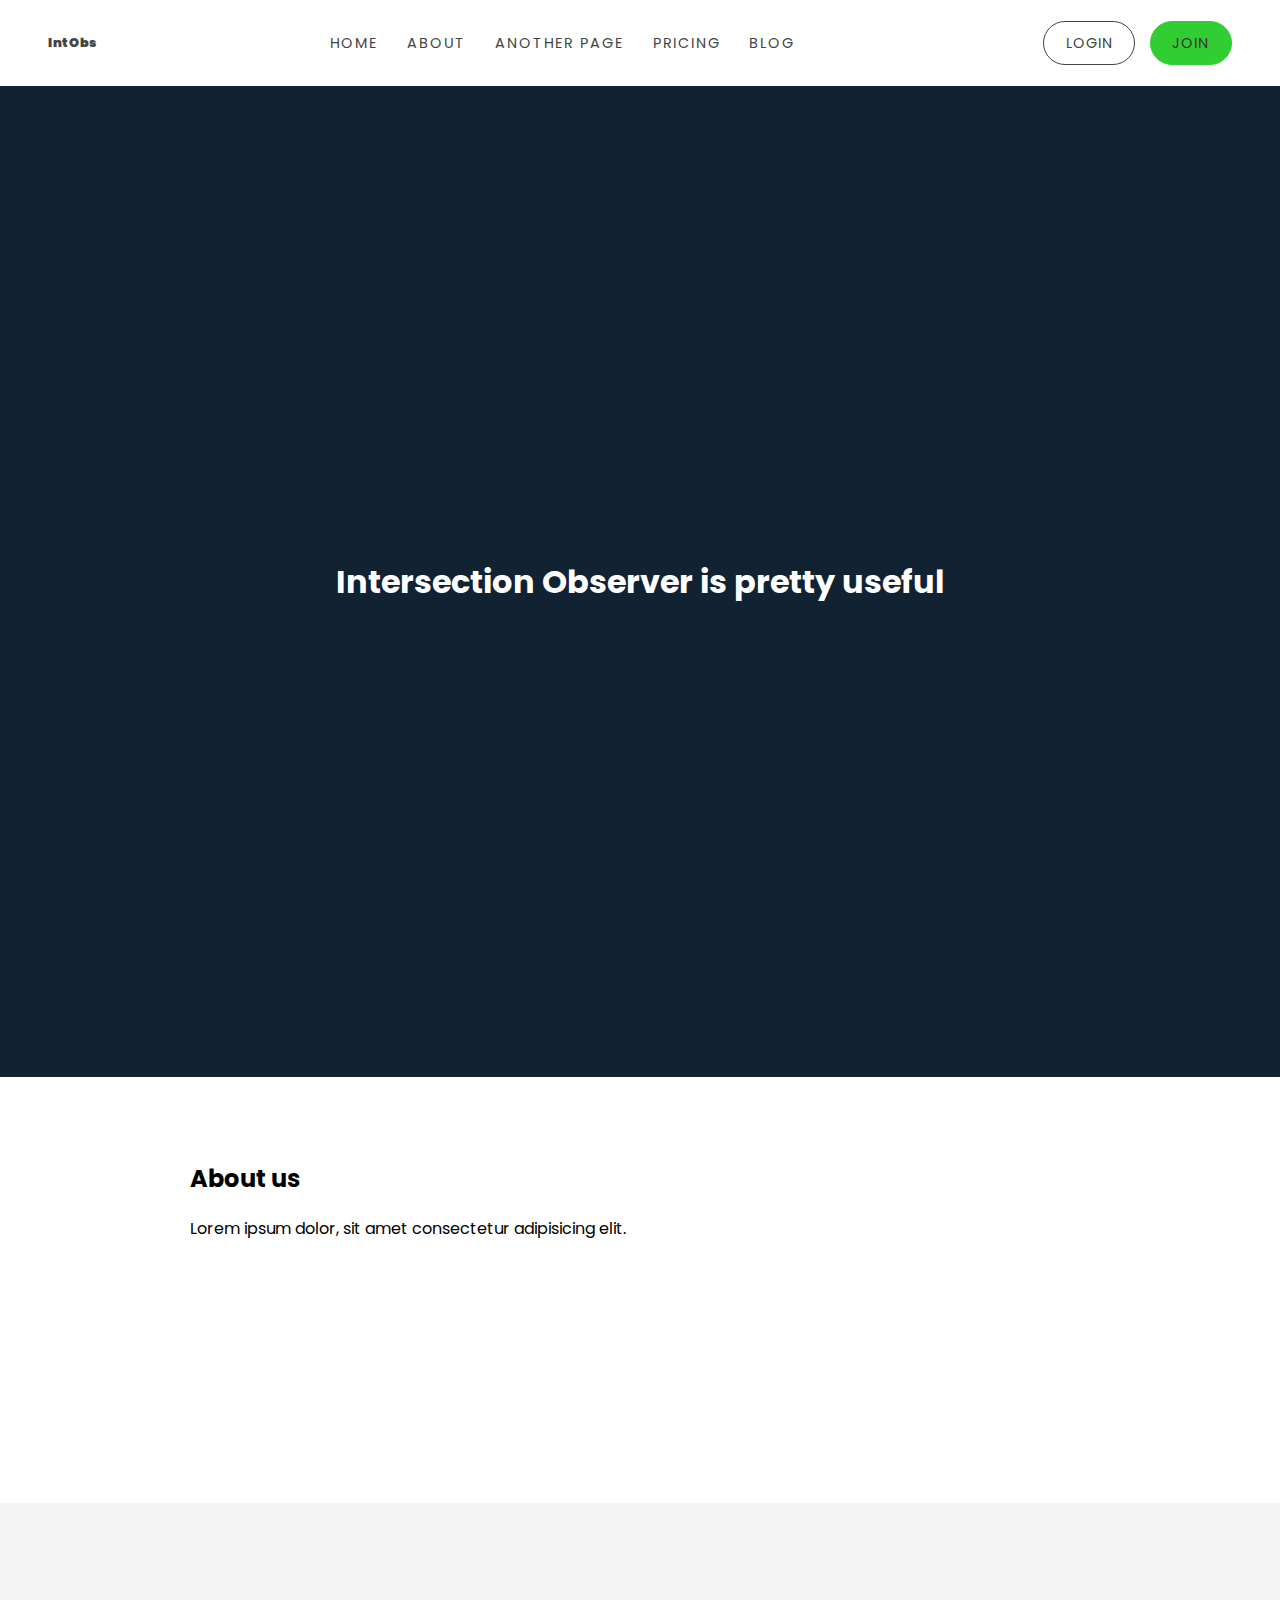
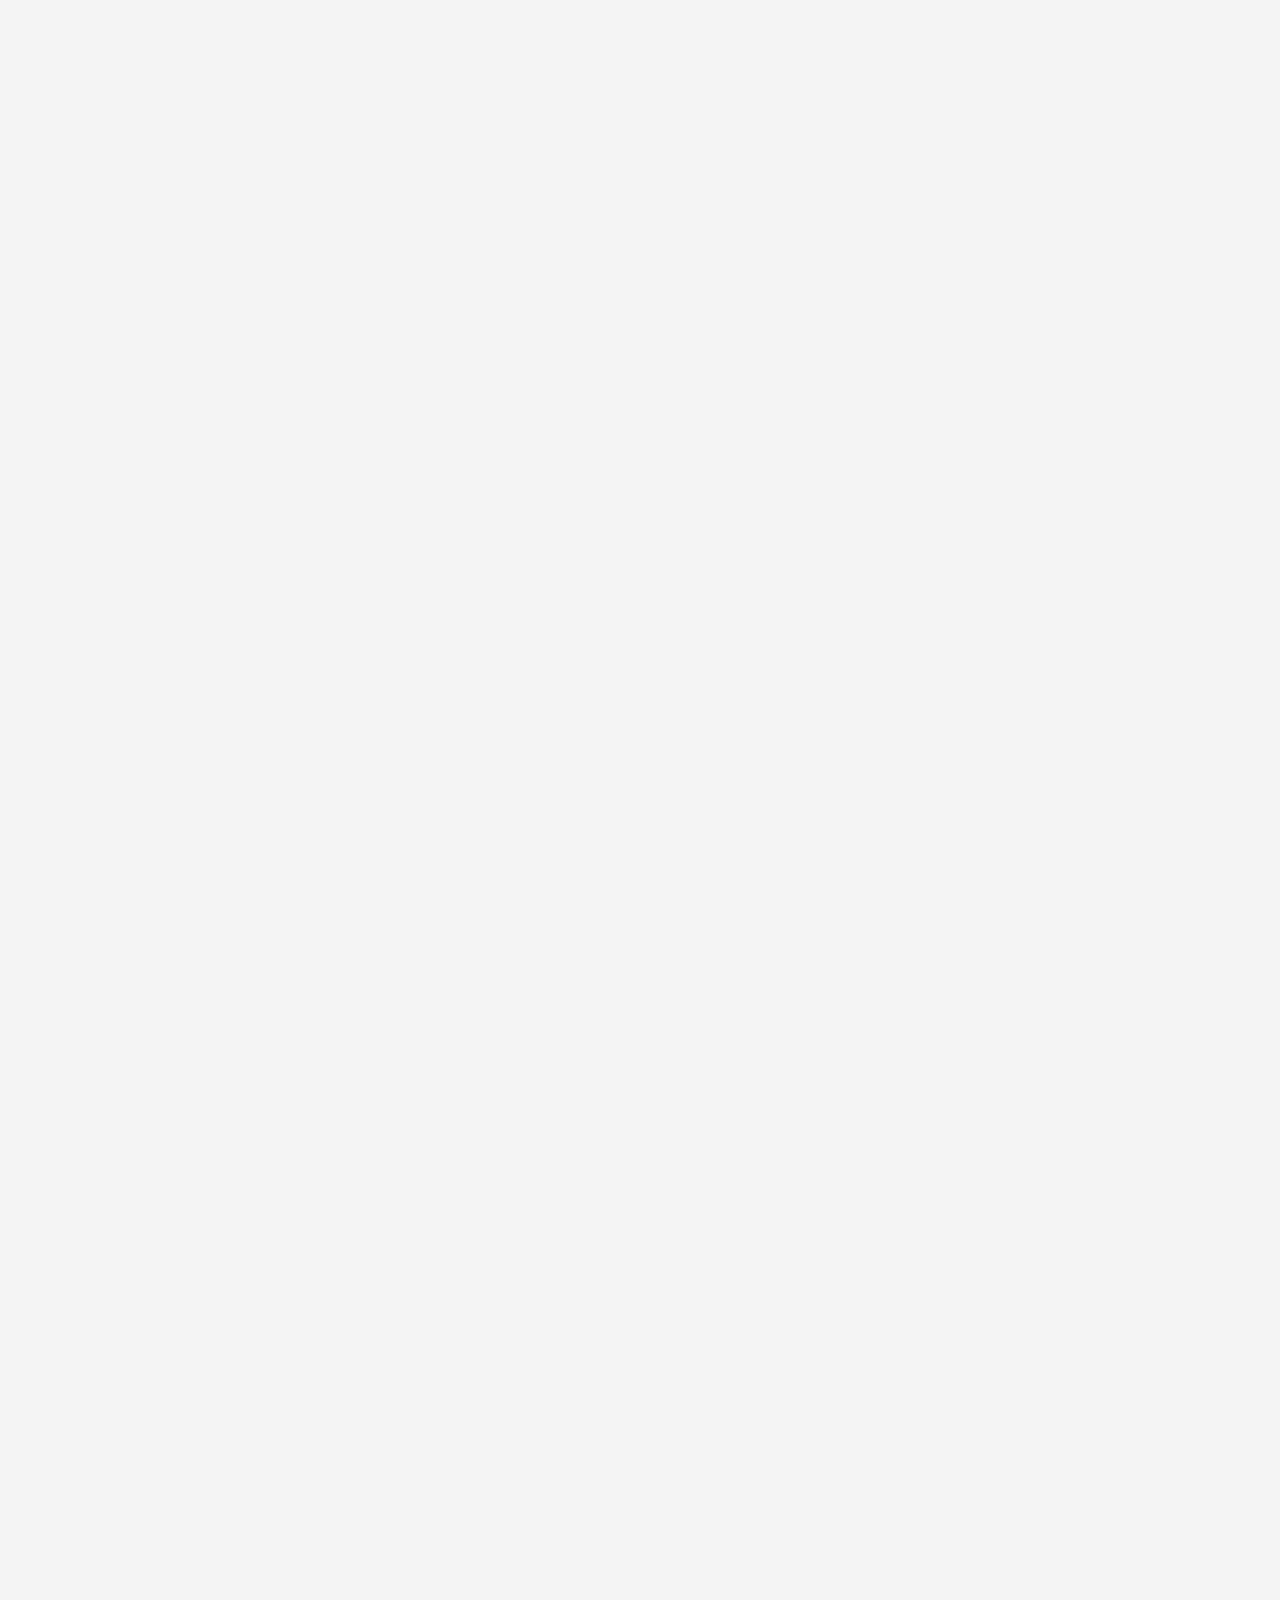
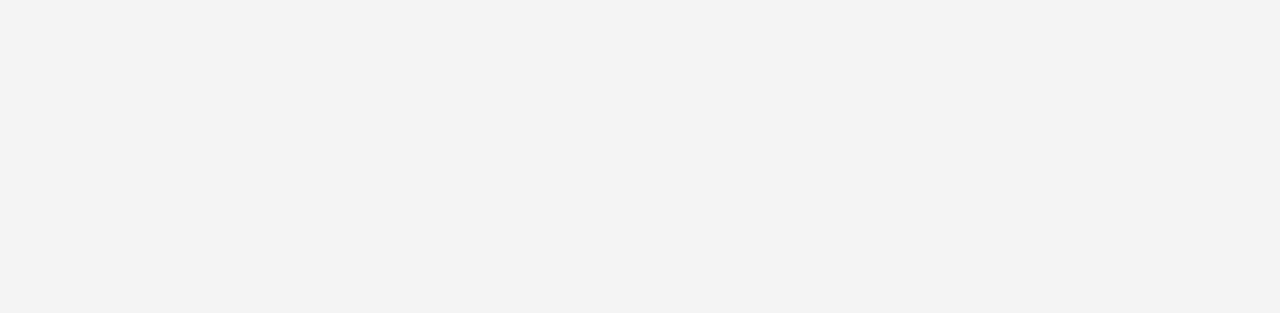
<file: index.html>
<!DOCTYPE html>
<html lang="en">
  <head>
    <meta charset="UTF-8" />
    <meta name="viewport" content="width=device-width, initial-scale=1.0" />
    <meta http-equiv="X-UA-Compatible" content="ie=edge" />
    <title>Document</title>
    <link
      href="https://fonts.googleapis.com/css?family=Poppins:300,900&display=swap"
      rel="stylesheet"
    />
    <link rel="stylesheet" href="css/main.css" />
  </head>

  <body>
    <header>
      <a href="#" class="site-logo" aria-label="homepage">IntObs</a>
      <nav class="main-nav">
        <ul class="nav__list">
          <li class="nav__list-item"><a href="#" class="nav__link">Home</a></li>
          <li class="nav__list-item">
            <a href="#" class="nav__link">About</a>
          </li>
          <li class="nav__list-item">
            <a href="#" class="nav__link">Another page</a>
          </li>
          <li class="nav__list-item">
            <a href="#" class="nav__link">Pricing</a>
          </li>
          <li class="nav__list-item"><a href="#" class="nav__link">Blog</a></li>
        </ul>
      </nav>
      <nav class="account">
        <ul class="nav__list">
          <li class="nav__list-item">
            <a class="nav__link nav__link--btn" href="#">Login</a>
          </li>
          <li class="nav__list-item">
            <a
              class="nav__link nav__link--btn nav__link--btn--highlight"
              href="#"
              >Join</a
            >
          </li>
        </ul>
      </nav>
    </header>

    <main>
      <section class="home-intro">
        <h1>Intersection Observer is pretty useful</h1>
      </section>

      <div class="home-about">
        <h2>About us</h2>
        <p>Lorem ipsum dolor, sit amet consectetur adipisicing elit.</p>
        <div class="columns">
          <div class="col fade-in">
            <h3>Lorem, ipsum.</h3>
            <p>
              Lorem ipsum dolor sit, amet consectetur adipisicing elit. Vitae
              maiores fuga eos provident voluptas perferendis.
            </p>
          </div>
          <div class="col fade-in">
            <h3>A, illo!</h3>
            <p>
              Lorem, ipsum dolor sit amet consectetur adipisicing elit.
              Voluptatibus minima quo beatae eius blanditiis officiis.
            </p>
          </div>
          <div class="col fade-in">
            <h3>Repudiandae, error?</h3>
            <p>
              Lorem ipsum dolor, sit amet consectetur adipisicing elit. Laborum
              quasi quis doloribus quia illum laudantium.
            </p>
          </div>
        </div>
      </div>

      <div class="home-more-stuff">
        <div class="more-stuff-grid">
          <img
            data-src="https://unsplash.it/400"
            alt=""
            class="slide-in from-left"
          />
          <p class="slide-in from-right">
            Lorem ipsum dolor sit amet consectetur adipisicing elit. Quis fugit,
            quae beatae vero sit magni quaerat id ratione. Dolor optio unde amet
            omnis sapiente neque cumque consequuntur reiciendis deserunt.
            Dolorem vero exercitationem consequuntur, eligendi cupiditate
            debitis facilis quibusdam magni. Eveniet.
          </p>
        </div>
        <div class="more-stuff-grid">
          <p class="slide-in from-left">
            Lorem ipsum dolor sit amet consectetur adipisicing elit. Quis fugit,
            quae beatae vero sit magni quaerat id ratione. Dolor optio unde amet
            omnis sapiente neque cumque consequuntur reiciendis deserunt.
            Dolorem vero exercitationem consequuntur, eligendi cupiditate
            debitis facilis quibusdam magni. Eveniet.
          </p>
          <img
            data-src="https://unsplash.it/401"
            alt=""
            class="slide-in from-right"
          />
        </div>
        <div class="more-stuff-grid">
          <img data-src="//unsplash.it/400" alt="" class="slide-in from-left" />
          <p class="slide-in from-right">
            Lorem ipsum dolor sit amet consectetur adipisicing elit. Quis fugit,
            quae beatae vero sit magni quaerat id ratione. Dolor optio unde amet
            omnis sapiente neque cumque consequuntur reiciendis deserunt.
            Dolorem vero exercitationem consequuntur, eligendi cupiditate
            debitis facilis quibusdam magni. Eveniet.
          </p>
        </div>
        <div class="more-stuff-grid">
          <p class="slide-in from-left">
            Lorem ipsum dolor sit amet consectetur adipisicing elit. Quis fugit,
            quae beatae vero sit magni quaerat id ratione. Dolor optio unde amet
            omnis sapiente neque cumque consequuntur reiciendis deserunt.
            Dolorem vero exercitationem consequuntur, eligendi cupiditate
            debitis facilis quibusdam magni. Eveniet.
          </p>
          <img
            data-src="https://unsplash.it/401"
            alt=""
            class="slide-in from-right"
          />
        </div>
        <div class="more-stuff-grid">
          <img data-src="//unsplash.it/400" alt="" class="slide-in from-left" />
          <p class="slide-in from-right">
            Lorem ipsum dolor sit amet consectetur adipisicing elit. Quis fugit,
            quae beatae vero sit magni quaerat id ratione. Dolor optio unde amet
            omnis sapiente neque cumque consequuntur reiciendis deserunt.
            Dolorem vero exercitationem consequuntur, eligendi cupiditate
            debitis facilis quibusdam magni. Eveniet.
          </p>
        </div>
        <div class="more-stuff-grid">
          <p class="slide-in from-left">
            Lorem ipsum dolor sit amet consectetur adipisicing elit. Quis fugit,
            quae beatae vero sit magni quaerat id ratione. Dolor optio unde amet
            omnis sapiente neque cumque consequuntur reiciendis deserunt.
            Dolorem vero exercitationem consequuntur, eligendi cupiditate
            debitis facilis quibusdam magni. Eveniet.
          </p>
          <img
            data-src="https://unsplash.it/401"
            alt=""
            class="slide-in from-right"
          />
        </div>
      </div>
    </main>
    <script src="js/app.js"></script>
  </body>
</html>
</file>
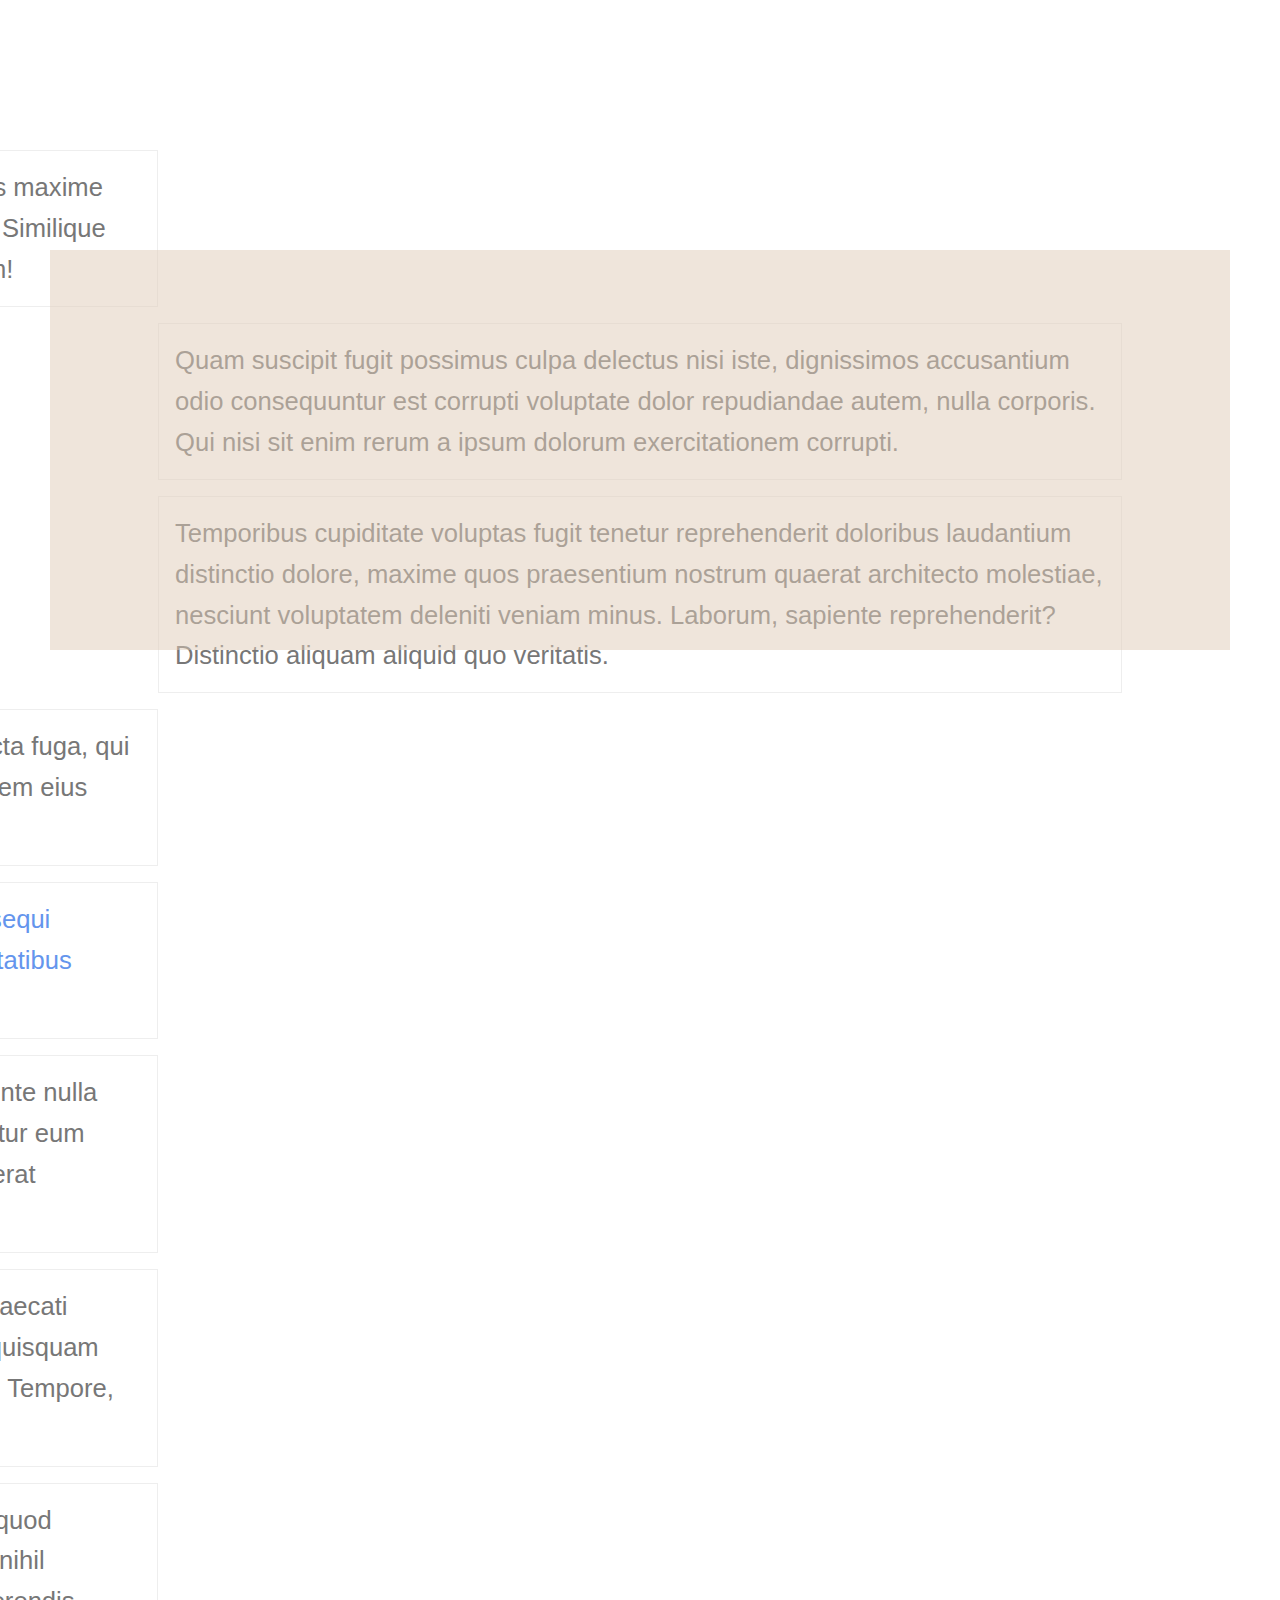
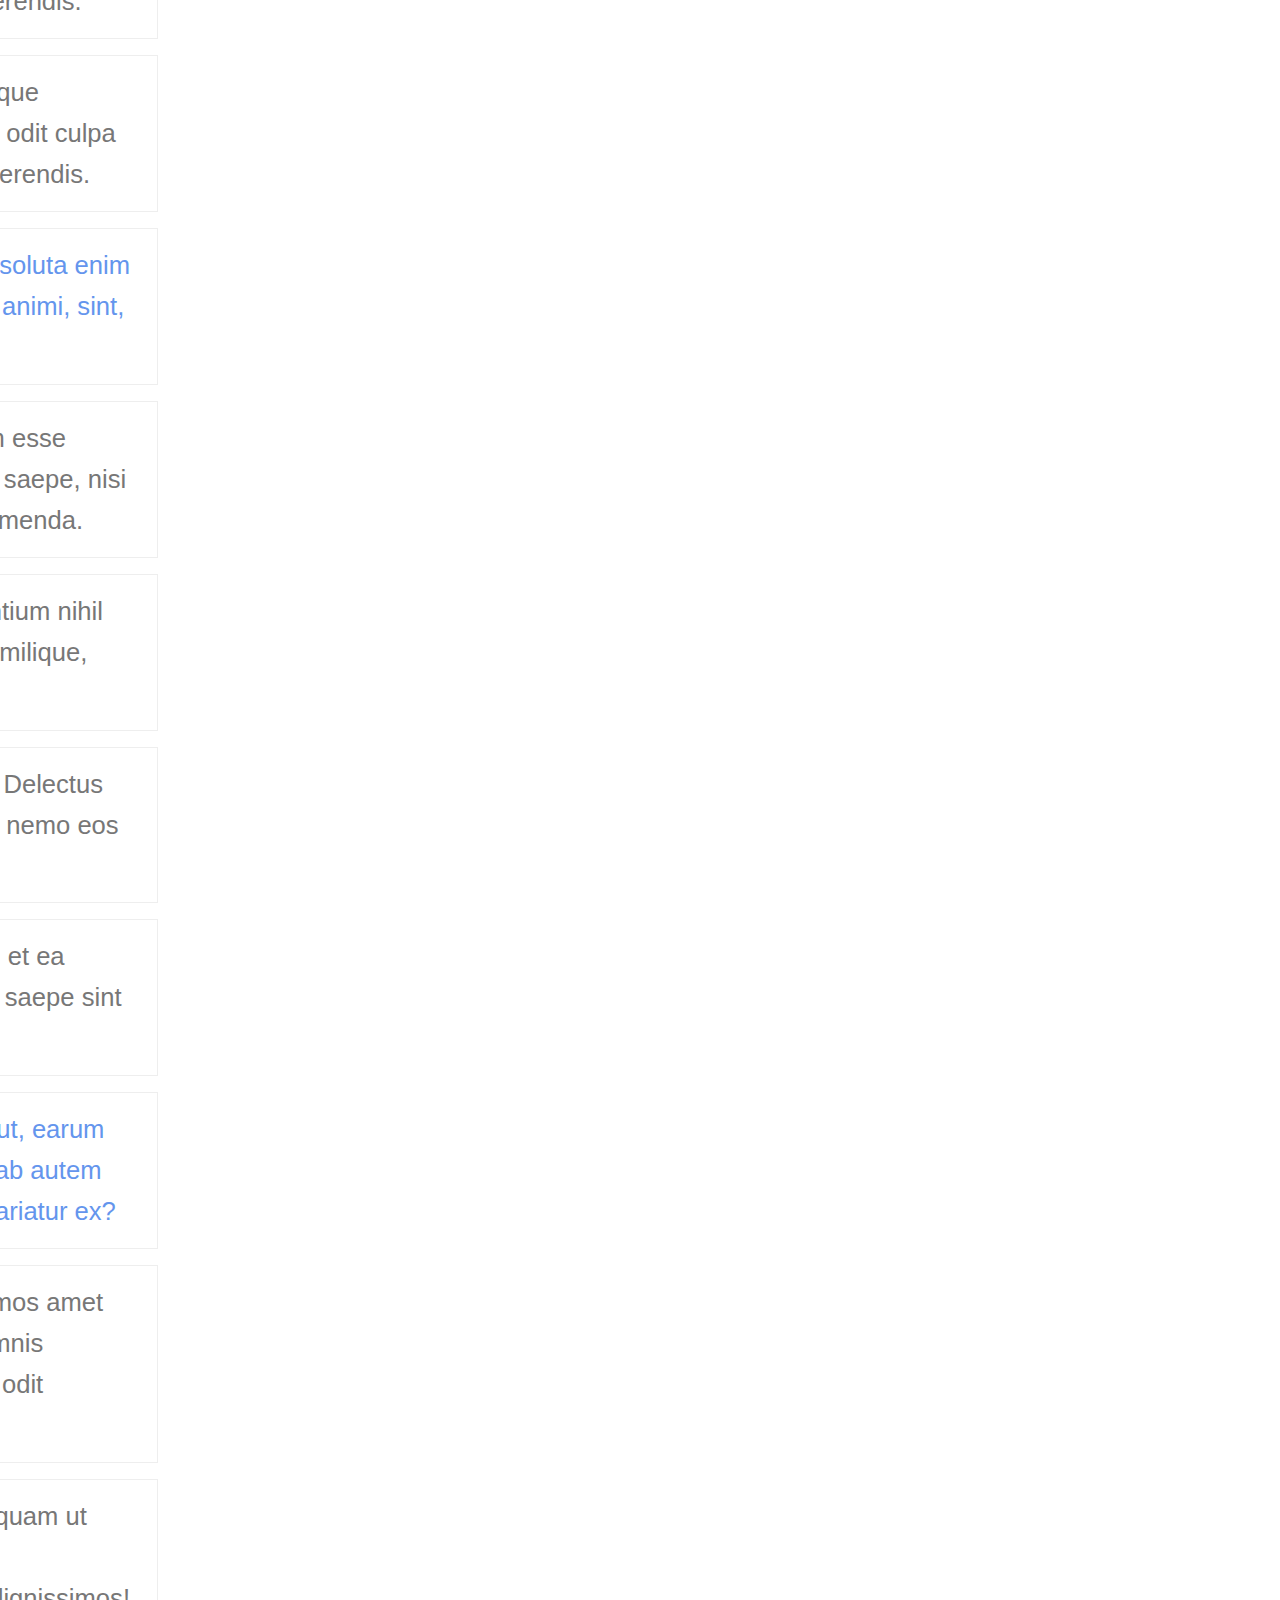
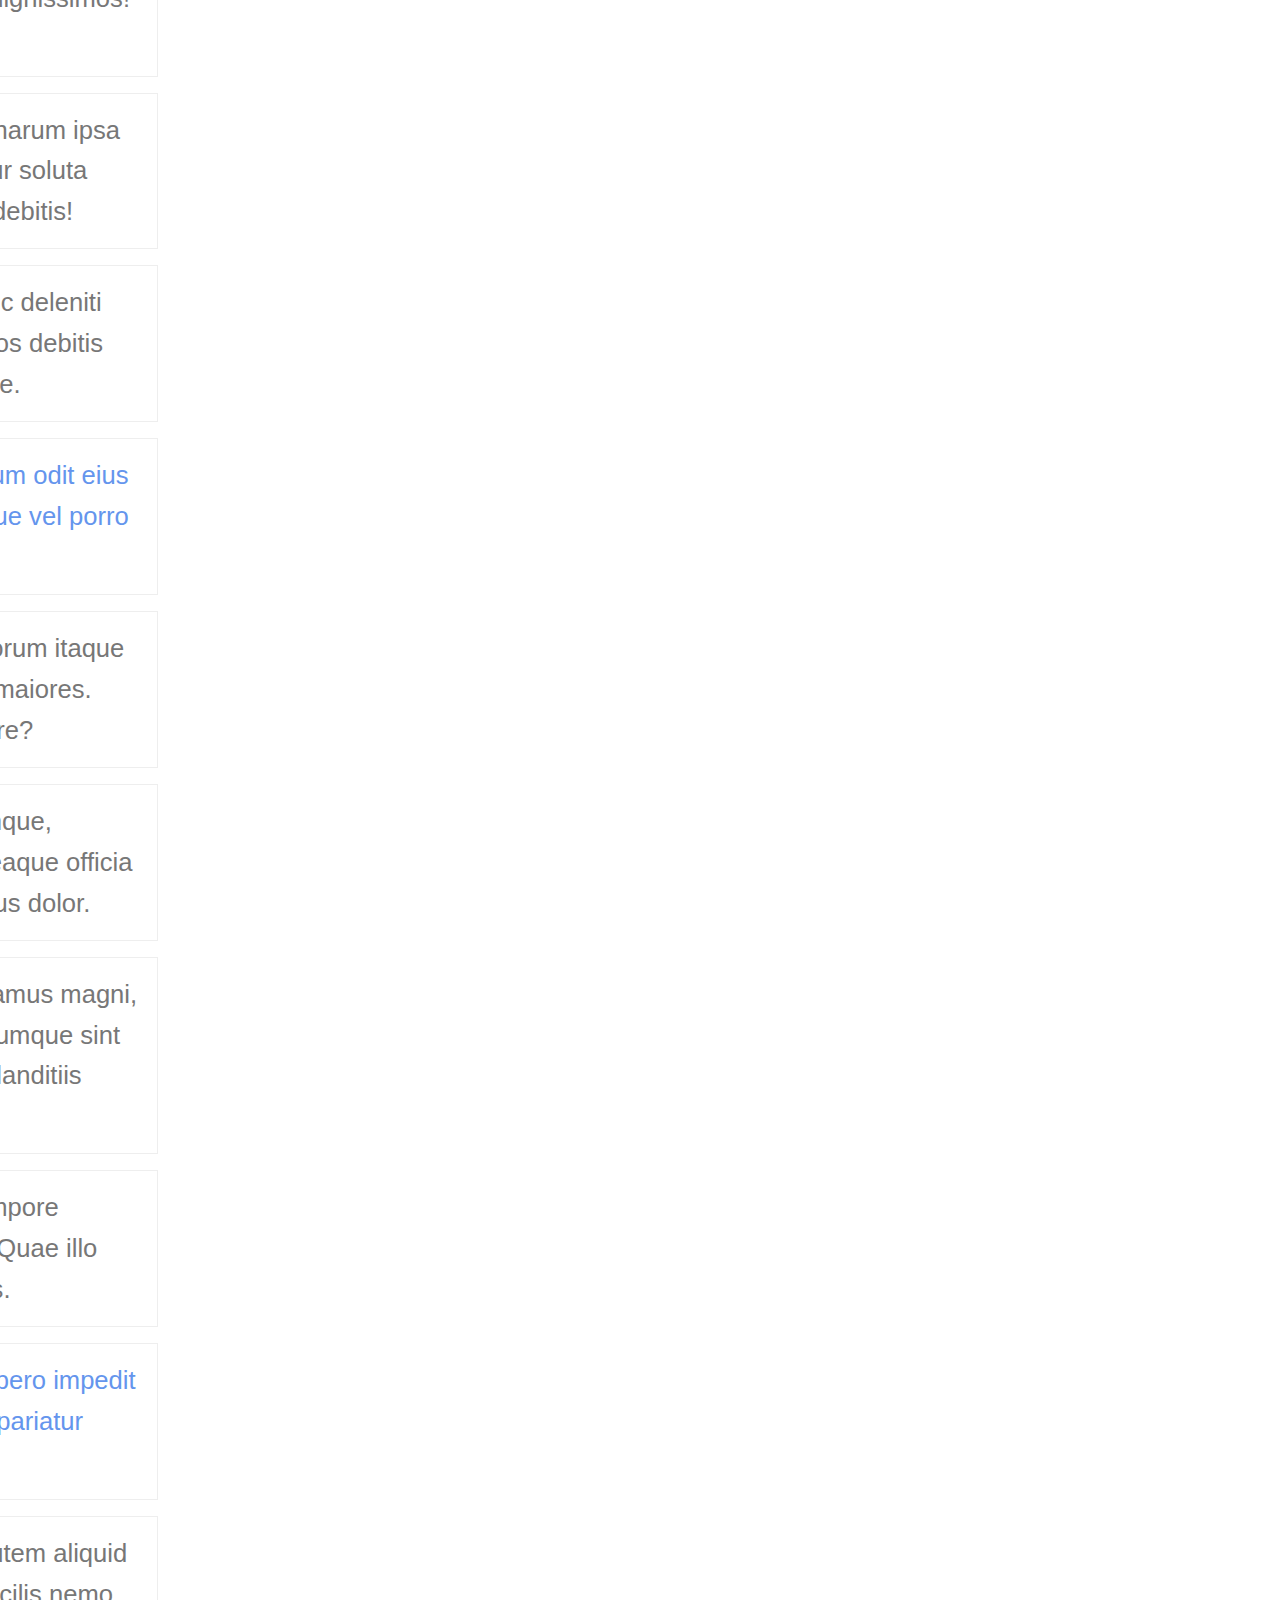
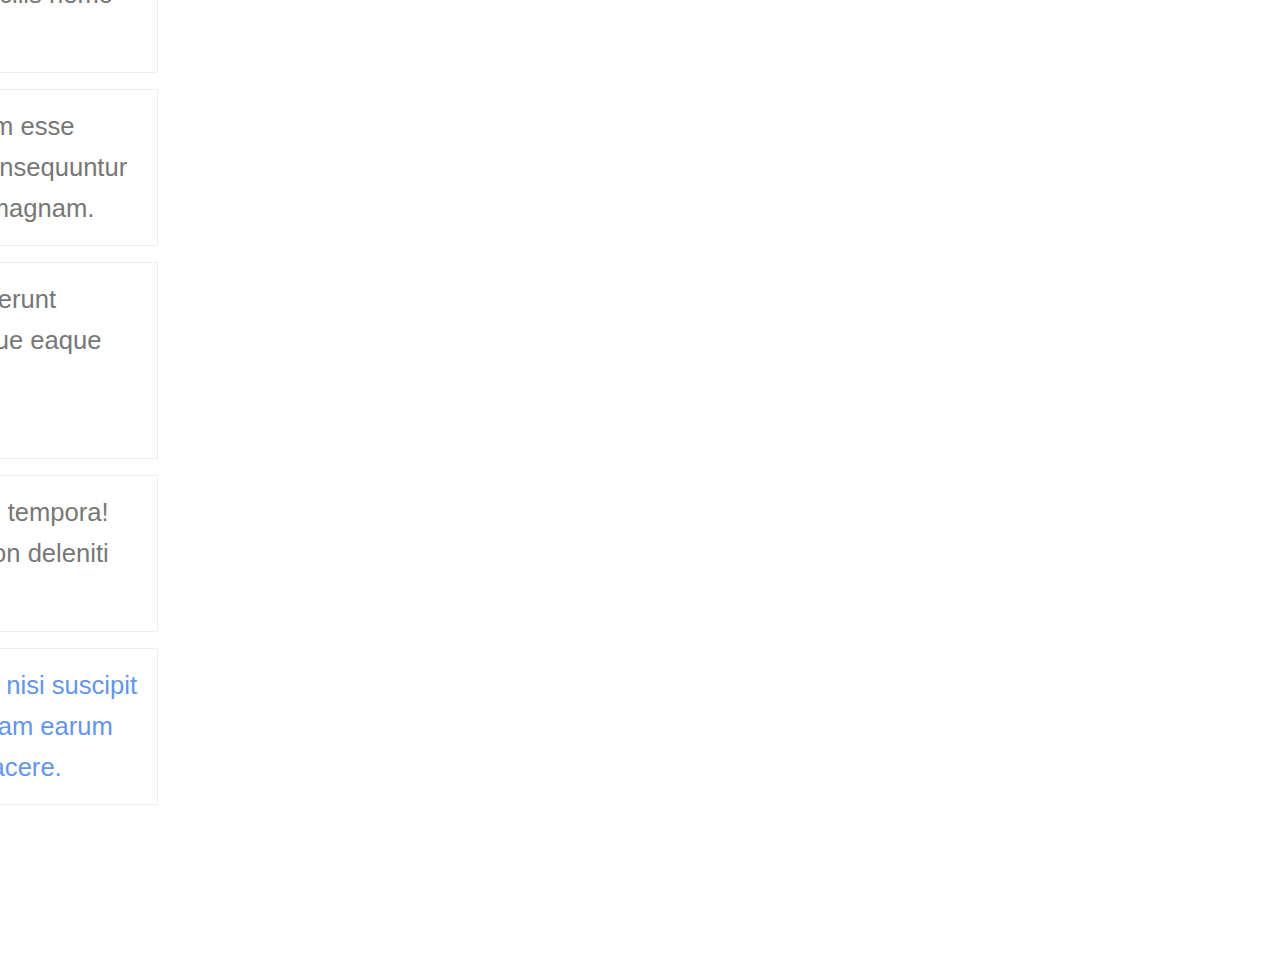
<file: intersection obs/index.html>
<!DOCTYPE html>
<html lang="en">
  <head>
    <meta charset="UTF-8" />
    <meta name="viewport" content="width=device-width, initial-scale=1.0" />
    <meta http-equiv="X-UA-Compatible" content="ie=edge" />
    <title>Intersection Observer</title>
    <style>
      .container {
        margin: 150px;
      }
      .container p {
        color: #777;
        font-size: 1.6rem;
        font-family: -apple-system, BlinkMacSystemFont, "Segoe UI", Roboto,
          Oxygen, Ubuntu, Cantarell, "Open Sans", "Helvetica Neue", sans-serif;
        line-height: 1.6;
        padding: 1rem;
        border: 1px solid #eee;
        margin: 1rem 0;
        transform: translateX(-100%);
        transition: transform 0.5s linear;
        /* opacity: 0; */
      }
      .container p.active {
        opacity: 1;
        transform: translateX(0);
      }
      .container p:nth-child(5n) {
        color: cornflowerblue;
      }
      .cover {
        display: block;
        position: fixed;
        top: 250px;
        right: 50px;
        bottom: 250px;
        left: 50px;
        background-color: hsla(30deg, 40%, 80%, 0.5);
      }
    </style>
  </head>
  <body>
    <!-- container div has 30 paragraphs with lorem ipsum text -->
    <div class="container">
      <p class="one">
        Lorem ipsum dolor sit amet consectetur adipisicing elit. Necessitatibus
        maxime placeat quos ducimus vero maiores quisquam nisi dolorem soluta
        ab! Similique ab praesentium ipsam, quos ea voluptatum placeat
        reprehenderit nam!
      </p>
      <p class="two">
        Quam suscipit fugit possimus culpa delectus nisi iste, dignissimos
        accusantium odio consequuntur est corrupti voluptate dolor repudiandae
        autem, nulla corporis. Qui nisi sit enim rerum a ipsum dolorum
        exercitationem corrupti.
      </p>
      <p class="three">
        Temporibus cupiditate voluptas fugit tenetur reprehenderit doloribus
        laudantium distinctio dolore, maxime quos praesentium nostrum quaerat
        architecto molestiae, nesciunt voluptatem deleniti veniam minus.
        Laborum, sapiente reprehenderit? Distinctio aliquam aliquid quo
        veritatis.
      </p>
      <p class="five">
        Nostrum officia accusantium aliquid distinctio amet sit. Magni enim
        dicta fuga, qui alias debitis vel, cupiditate aperiam cum, ut
        blanditiis. Et cumque quidem eius minima optio molestias perferendis
        amet omnis?
      </p>
      <p>
        Ex fugiat maiores impedit enim facilis, magnam pariatur, aliquid ut id
        sequi laudantium mollitia tenetur nemo rem ratione ea in quo quidem,
        voluptatibus aliquam quia dolorum voluptatum debitis. Minima, veniam.
      </p>
      <p>
        Cumque molestiae quas illum incidunt ipsa sequi cupiditate rem sapiente
        nulla exercitationem corporis porro itaque temporibus in aperiam
        consequatur eum voluptas officia, velit voluptatum! Pariatur aperiam
        omnis dolores quaerat assumenda!
      </p>
      <p>
        Odio vel at corporis sint necessitatibus inventore earum, expedita
        obcaecati asperiores est repellat, ipsum deleniti ad commodi assumenda
        error quisquam dignissimos cupiditate distinctio quidem corrupti
        repellendus delectus. Tempore, placeat aperiam.
      </p>
      <p>
        Adipisci sapiente a excepturi, expedita veritatis autem sed animi rem
        quod voluptas possimus ea eos accusantium cum maiores! Harum dolores
        nihil magnam delectus saepe, sed reiciendis in praesentium expedita
        perferendis.
      </p>
      <p>
        Mollitia magni sint necessitatibus, ratione sequi repellendus itaque
        eaque provident temporibus velit corrupti, consectetur saepe laudantium
        sed odit culpa exercitationem eum. Dolores quis sunt iusto a cum quas
        tempore perferendis.
      </p>
      <p>
        Quidem aspernatur non esse reprehenderit expedita porro mollitia ex
        soluta enim inventore corporis voluptatem provident eius excepturi
        tempora natus animi, sint, cumque sequi, officia voluptatum? At nisi
        incidunt sint illo.
      </p>
      <p>
        Fugiat dignissimos rem odit pariatur vero nam unde iste incidunt ullam
        esse perspiciatis alias officia animi officiis, possimus laudantium
        voluptates saepe, nisi quia dolore? Consequuntur corrupti numquam odio
        praesentium assumenda.
      </p>
      <p>
        Corporis, in iste natus, ipsa necessitatibus cupiditate pariatur
        accusantium nihil cum architecto neque dolore velit qui ratione hic
        culpa dignissimos! Similique, saepe ullam! Eum alias quasi omnis fugit
        iste voluptatum.
      </p>
      <p>
        Similique voluptas eaque voluptatem velit molestias atque iusto nulla.
        Delectus facilis fugiat eligendi rerum. Quod quo quisquam, ipsum impedit
        nobis nemo eos illum possimus quidem consequatur facilis quis! Expedita,
        corporis.
      </p>
      <p>
        Autem quo itaque temporibus iste magni libero aut nisi, excepturi eos,
        et ea omnis, numquam nobis dolore inventore accusamus cumque aliquam
        saepe sint nemo repudiandae. Est modi soluta dignissimos fuga?
      </p>
      <p>
        Dolores architecto, corrupti similique aliquid eum repudiandae eaque ut,
        earum nostrum possimus voluptatem cupiditate reiciendis hic animi
        impedit, ab autem inventore quod ex quasi? Obcaecati quisquam
        perferendis tempora pariatur ex?
      </p>
      <p>
        Ipsa dolorem fuga quod labore quam iusto odio quae debitis, dignissimos
        amet assumenda voluptate saepe excepturi repellendus pariatur adipisci
        omnis temporibus tempore voluptatum aut. Quae ipsam laudantium maxime
        odit laboriosam.
      </p>
      <p>
        Adipisci placeat accusantium voluptas voluptates officiis nobis iure
        aliquam ut veniam ex corporis iusto aperiam inventore itaque
        voluptatibus omnis repudiandae magni sequi, molestiae illo iste fugit
        mollitia laudantium dignissimos! Dolorem.
      </p>
      <p>
        Debitis perferendis reiciendis esse velit repellendus fugiat voluptates
        harum ipsa aliquid quisquam illo corrupti aut, error molestiae iusto id
        consequuntur soluta nam quibusdam fuga ut molestias perspiciatis
        deserunt. Voluptatum, debitis!
      </p>
      <p>
        Dicta voluptatem repudiandae modi expedita beatae ad perspiciatis hic
        deleniti explicabo fugit tempore praesentium quo sit quibusdam ipsam,
        velit eos debitis nobis dolore maxime iste neque repellat incidunt.
        Aspernatur, voluptate.
      </p>
      <p>
        Pariatur maiores quos libero veritatis aut blanditiis, mollitia at nobis
        illum odit eius amet voluptatibus debitis quas tenetur laudantium dolor
        inventore atque vel porro in facilis similique molestiae! Soluta,
        impedit.
      </p>
      <p>
        Rerum, harum beatae sequi distinctio voluptatem quos et veniam laborum
        itaque dolores accusantium porro perspiciatis magni eveniet aliquid a
        libero maiores. Dolorum nostrum quasi, beatae similique ratione quisquam
        quos dolore?
      </p>
      <p>
        Numquam explicabo quo reprehenderit fugit aut veritatis, suscipit
        cumque, incidunt, enim odit nihil consectetur facere natus voluptatum
        dolores eaque officia cum aspernatur ea beatae modi. Ratione nihil
        repudiandae voluptatibus dolor.
      </p>
      <p>
        Est consequatur recusandae, deserunt voluptatibus veritatis id accusamus
        magni, doloribus possimus eaque rem sint. Quae ea voluptates voluptatem
        cumque sint nobis. Perspiciatis dignissimos iste qui dolores placeat
        praesentium blanditiis aperiam.
      </p>
      <p>
        Incidunt, in nisi dicta amet quam culpa, maiores ullam autem esse
        tempore consectetur nam illum quos debitis magni obcaecati, cupiditate
        vitae. Quae illo nemo aspernatur voluptatibus asperiores. Omnis, placeat
        voluptatibus.
      </p>
      <p>
        Odit rem ullam optio aliquam earum, illum cum dolor quos voluptate
        libero impedit commodi iure repellat obcaecati minus dolore cupiditate
        excepturi ad pariatur repellendus laborum omnis nemo! Quae,
        necessitatibus harum.
      </p>
      <p>
        Assumenda quam vero culpa nobis consectetur enim dolores quae autem
        aliquid eum dicta quia nisi sunt quod velit recusandae aperiam sint,
        debitis facilis nemo architecto reiciendis at. Reprehenderit, modi
        nobis.
      </p>
      <p>
        Dolorum atque obcaecati dolor earum adipisci ab exercitationem. Enim
        esse quaerat deserunt itaque, animi, ipsa rerum incidunt obcaecati iusto
        consequuntur debitis similique, non facere repellat soluta. Inventore
        repellendus in magnam.
      </p>
      <p>
        Facilis suscipit dolor aliquam commodi consequatur laborum eius deserunt
        perferendis, quod rem ducimus maxime similique voluptas. Doloremque
        eaque ducimus vitae neque necessitatibus, pariatur cum obcaecati, minima
        reprehenderit repellat aliquam enim!
      </p>
      <p>
        Iure sunt deserunt placeat iusto asperiores harum fuga libero laborum
        tempora! Veniam distinctio eveniet natus dignissimos, incidunt quia quos
        iste non deleniti iure. Excepturi, totam minus! Eos quae perspiciatis
        nulla!
      </p>
      <p>
        Illo similique asperiores voluptate distinctio reiciendis dolorem quis
        ad nisi suscipit modi temporibus reprehenderit omnis totam ipsa corporis
        eaque aliquam earum dolorum, minima voluptates blanditiis. Sit assumenda
        cumque quae facere.
      </p>
    </div>
    <div class="cover">&nbsp;</div>
    <script>
      function beTouching(entries, observer) {
        entries.forEach((entry) => {
          if (entry.isIntersecting) {
            console.log(`entersecting: `);
            entry.target.classList.add("active");
            // observer.unobserve(entry.target);
          } else {
            entry.target.classList.remove("active");
          }
        });
      }
      let options = {
        root: null,
        rootMargin: "-250px -50px",
        threshold: 0.05,
      };
      let observer = new IntersectionObserver(beTouching, options);
      document.querySelectorAll(".container p").forEach((p) => {
        observer.observe(p);
        // console.log(p.textContent);
      });
    </script>
  </body>
</html>
</file>
<file: css/main.css>
body {
  margin: 0;
  font-family: "Poppins", sans-serif;
  overflow-x: hidden;
}

.site-logo {
  font-weight: 900;
  font-size: 0.8rem;
  color: var(--text);
  text-decoration: none;
}

header {
  --text: #444;
  --text-inverse: #333;
  --background: transparent;
  color: #444;
  display: flex;
  justify-content: space-between;
  align-items: center;
  padding: 1.3em 3em;
  transition: background 250ms ease-in;
  background: var(--background);
  color: var(--text);
}

.nav__list {
  list-style: none;
  margin: 0;
  padding: 0;
  display: flex;
}

.nav__link {
  --spacing: 1em;
  text-decoration: none;
  color: inherit;
  display: inline-block;
  padding: calc(var(--spacing) / 2) var(--spacing);
  position: relative;
  text-transform: uppercase;
  letter-spacing: 2px;
  font-size: 0.9rem;
}

.nav__link:after {
  content: "";
  position: absolute;
  bottom: 0;
  left: var(--spacing);
  right: var(--spacing);
  height: 2px;
  background: currentColor;
  transform: scaleX(0);
  transition: transform 150ms ease-in-out;
}

.nav__link:hover::after {
  transform: scaleX(1);
}

.nav__link--btn {
  border: 1.5px solid currentColor;
  border-radius: 2em;
  margin-left: 1em;
  transition: background 250ms ease-in-out;
  letter-spacing: 1px;
  padding: 0.75em 1.5em;
}

.nav__link--btn:hover {
  background: var(--text);
  color: var(--text-inverse);
  border-color: var(--text);
}

.nav__link--btn::after {
  display: none;
}

.nav__link--btn--highlight {
  background: limegreen;
  border-color: limegreen;
  color: #333;
}

.nav__link--btn--highlight:hover {
  background: var(--text);
  border-color: var(--text);
}

.nav-scrolled {
  position: fixed;
  top: 0;
  left: 0;
  right: 0;
  z-index: 999;
  padding: 0.8em 3em;
  --text: #111;
  --text-inverse: #f4f4f4;
  --background: #f4f4f4;
  box-shadow: 0 3px 20px rgba(0, 0, 0, 0.2);
}

.home-intro {
  padding: 50vh 0;
  background: #123 url(//unsplash.it/900);
  background-size: cover;
  background-blend-mode: multiply;
  color: white;
  text-align: center;
}

.home-about {
  padding: 4em 0;
  max-width: 900px;
  margin: 0 auto;
}

.columns {
  display: flex;
}

.col + .col {
  margin-left: 1.5em;
}

.fade-in {
  opacity: 0;
  transition: opacity 400ms ease-in;
}

.fade-in.appear {
  opacity: 1;
}

.more-stuff-grid {
  background: #f4f4f4;
  padding: 4em 0;
  display: grid;
  grid-gap: 2em;
  align-items: center;
  grid-template-columns: minmax(1em, 1fr) repeat(2, minmax(200px, 400px)) minmax(1em, 1fr);
}

.from-left {
  grid-column: 2 / 3;
  transform: translateX(-50%);
}

.from-right {
  grid-column: 3 / 4;
  transform: translateX(50%);
}

.from-left,
.from-right {
  transition: all 400ms ease-in;
  opacity: 0;
}

.from-left.appear,
.from-right.appear {
  transform: translateX(0);
  opacity: 1;
}
/*# sourceMappingURL=main.css.map */
</file>
